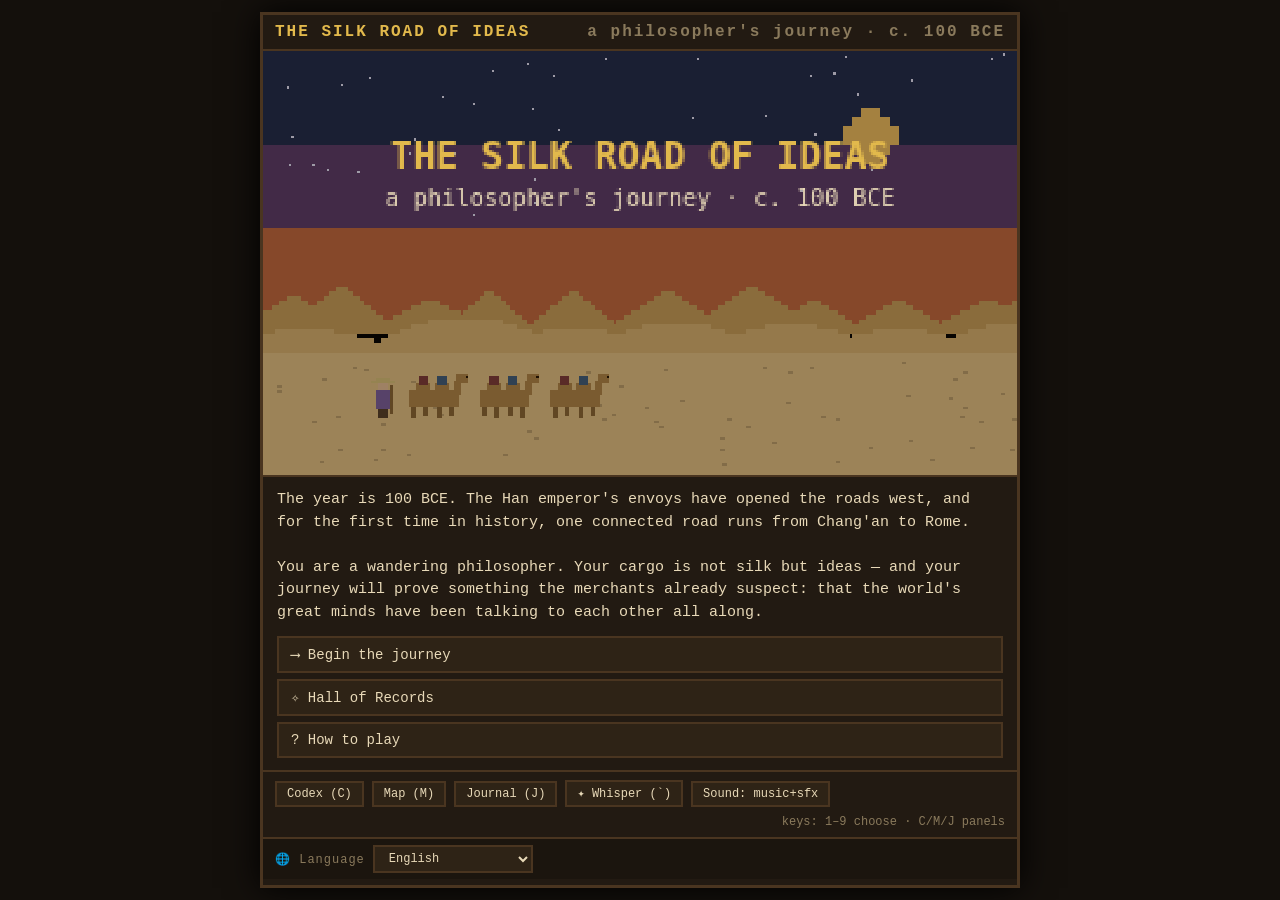
<file: index.html>
<!DOCTYPE html>
<html lang="en">
<head>
<meta charset="UTF-8">
<meta name="viewport" content="width=device-width, initial-scale=1.0">
<title>The Silk Road of Ideas — A Philosopher's Journey</title>
<meta name="description" content="An Oregon Trail–style 2D pixel game set in 100 BCE: travel the Silk Road from Chang'an to Rome as a wandering philosopher and discover how the world's great philosophies are interconnected.">
<meta name="theme-color" content="#14100c">
<meta property="og:title" content="The Silk Road of Ideas — A Philosopher's Journey">
<meta property="og:description" content="Travel the Silk Road circa 100 BCE, survive the road, and collect the 17 real historical threads connecting the world's philosophies.">
<meta property="og:type" content="website">
<link rel="icon" href="data:image/svg+xml,<svg xmlns='http://www.w3.org/2000/svg' viewBox='0 0 100 100'><text y='.9em' font-size='90'>🐫</text></svg>">
<link rel="stylesheet" href="style.css?v=8">
</head>
<body>
<div id="toast" class="hidden"></div>
<div id="frame">
  <header id="titlebar">
    <span class="t-gold">THE SILK ROAD OF IDEAS</span>
    <span class="t-dim">a philosopher's journey &middot; c. 100 BCE</span>
  </header>

  <div id="statsbar" class="hidden">
    <span class="stat" id="st-day"></span>
    <span class="stat" id="st-food"></span>
    <span class="stat" id="st-water"></span>
    <span class="stat" id="st-silver"></span>
    <span class="stat" id="st-health"></span>
    <span class="stat" id="st-camels"></span>
    <span class="stat t-gold" id="st-insight"></span>
    <span class="stat t-jade" id="st-scrolls"></span>
  </div>

  <canvas id="scene" width="320" height="180"></canvas>

  <div id="panel">
    <div id="speaker" class="hidden"></div>
    <div id="text"></div>
    <div id="choices"></div>
  </div>

  <footer id="footbar">
    <button class="footbtn" id="btn-codex">Codex (C)</button>
    <button class="footbtn" id="btn-map">Map (M)</button>
    <button class="footbtn" id="btn-journal">Journal (J)</button>
    <button class="footbtn" id="btn-whisper">✦ Whisper (`)</button>
    <button class="footbtn" id="btn-sound">Sound: music+sfx</button>
    <span class="t-dim" id="foot-hint"></span>
  </footer>
  <div id="whisper" class="hidden">
    <input id="whisper-input" type="text" maxlength="40" placeholder="whisper a word into the stone…" autocomplete="off">
    <button class="footbtn" id="whisper-go">✦</button>
  </div>
</div>

<script src="js/i18n.js?v=8"></script>
<script src="js/data.js?v=8"></script>
<script src="js/data2.js?v=8"></script>
<script src="js/data3.js?v=8"></script>
<script src="js/data4.js?v=8"></script>
<script src="js/sprites.js?v=8"></script>
<script src="js/audio.js?v=8"></script>
<script src="js/game.js?v=8"></script>
</body>
</html>
</file>
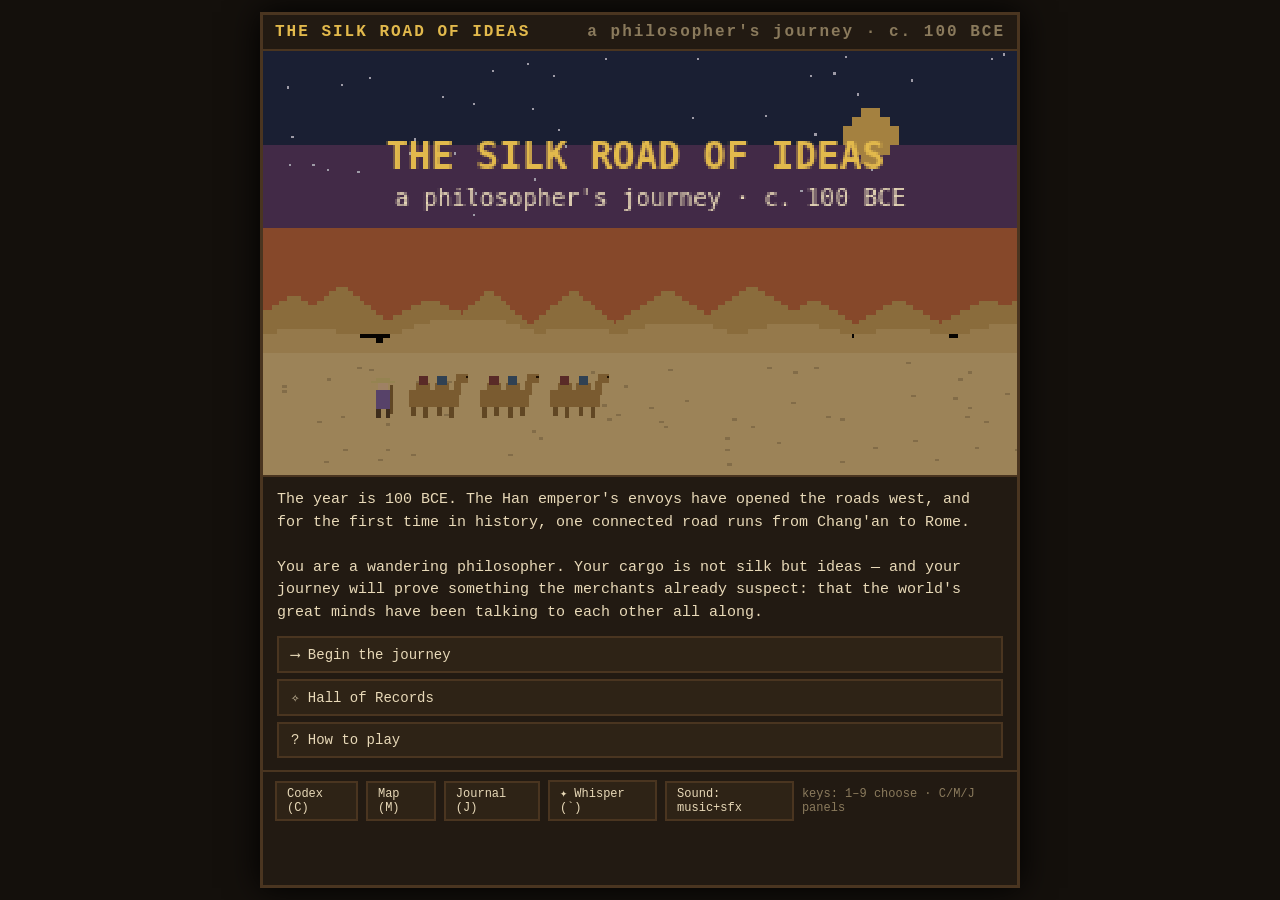
<file: silk-road-philosophers/index.html>
<!DOCTYPE html>
<html lang="en">
<head>
<meta charset="UTF-8">
<meta name="viewport" content="width=device-width, initial-scale=1.0">
<title>The Silk Road of Ideas — A Philosopher's Journey</title>
<meta name="description" content="An Oregon Trail–style 2D pixel game set in 100 BCE: travel the Silk Road from Chang'an to Rome as a wandering philosopher and discover how the world's great philosophies are interconnected.">
<meta name="theme-color" content="#14100c">
<meta property="og:title" content="The Silk Road of Ideas — A Philosopher's Journey">
<meta property="og:description" content="Travel the Silk Road circa 100 BCE, survive the road, and collect the 17 real historical threads connecting the world's philosophies.">
<meta property="og:type" content="website">
<link rel="icon" href="data:image/svg+xml,<svg xmlns='http://www.w3.org/2000/svg' viewBox='0 0 100 100'><text y='.9em' font-size='90'>🐫</text></svg>">
<link rel="stylesheet" href="style.css">
</head>
<body>
<div id="toast" class="hidden"></div>
<div id="frame">
  <header id="titlebar">
    <span class="t-gold">THE SILK ROAD OF IDEAS</span>
    <span class="t-dim">a philosopher's journey &middot; c. 100 BCE</span>
  </header>

  <div id="statsbar" class="hidden">
    <span class="stat" id="st-day"></span>
    <span class="stat" id="st-food"></span>
    <span class="stat" id="st-water"></span>
    <span class="stat" id="st-silver"></span>
    <span class="stat" id="st-health"></span>
    <span class="stat" id="st-camels"></span>
    <span class="stat t-gold" id="st-insight"></span>
    <span class="stat t-jade" id="st-scrolls"></span>
  </div>

  <canvas id="scene" width="320" height="180"></canvas>

  <div id="panel">
    <div id="speaker" class="hidden"></div>
    <div id="text"></div>
    <div id="choices"></div>
  </div>

  <footer id="footbar">
    <button class="footbtn" id="btn-codex">Codex (C)</button>
    <button class="footbtn" id="btn-map">Map (M)</button>
    <button class="footbtn" id="btn-journal">Journal (J)</button>
    <button class="footbtn" id="btn-whisper">✦ Whisper (`)</button>
    <button class="footbtn" id="btn-sound">Sound: music+sfx</button>
    <span class="t-dim" id="foot-hint"></span>
  </footer>
  <div id="whisper" class="hidden">
    <input id="whisper-input" type="text" maxlength="40" placeholder="whisper a word into the stone…" autocomplete="off">
    <button class="footbtn" id="whisper-go">✦</button>
  </div>
</div>

<script src="js/data.js"></script>
<script src="js/data2.js"></script>
<script src="js/data3.js"></script>
<script src="js/data4.js"></script>
<script src="js/sprites.js"></script>
<script src="js/audio.js"></script>
<script src="js/game.js"></script>
</body>
</html>
</file>
<file: style.css>
:root {
  --bg: #14100c;
  --panel: #221a12;
  --panel-edge: #4a3520;
  --ink: #e8d9b8;
  --dim: #8a7a5c;
  --gold: #e2b94c;
  --jade: #6cc28e;
  --red: #d4604f;
  --blue: #6f9fd4;
}

* { box-sizing: border-box; margin: 0; padding: 0; }

body {
  background: var(--bg);
  color: var(--ink);
  font-family: "Courier New", Courier, monospace;
  display: flex;
  justify-content: center;
  padding: 12px;
  min-height: 100vh;
}

#frame {
  width: 100%;
  max-width: 760px;
  border: 3px solid var(--panel-edge);
  background: var(--panel);
  box-shadow: 0 0 32px #000;
  display: flex;
  flex-direction: column;
}

#titlebar {
  display: flex;
  justify-content: space-between;
  align-items: baseline;
  padding: 8px 12px;
  border-bottom: 2px solid var(--panel-edge);
  letter-spacing: 2px;
  font-weight: bold;
}

#statsbar {
  display: flex;
  flex-wrap: wrap;
  gap: 4px 14px;
  padding: 6px 12px;
  font-size: 13px;
  border-bottom: 2px solid var(--panel-edge);
  background: #1b150e;
}

.stat { white-space: nowrap; }

canvas#scene {
  width: 100%;
  image-rendering: pixelated;
  image-rendering: crisp-edges;
  display: block;
  background: #000;
  border-bottom: 2px solid var(--panel-edge);
}
canvas#scene.smooth { image-rendering: auto; } /* the 3x map: sharp text, no chunky scaling */

#panel {
  padding: 12px 14px;
  min-height: 220px;
  display: flex;
  flex-direction: column;
}

#speaker {
  color: var(--gold);
  font-weight: bold;
  margin-bottom: 6px;
  letter-spacing: 1px;
}

#text {
  line-height: 1.5;
  font-size: 15px;
  margin-bottom: 12px;
  white-space: pre-wrap;
}

#choices {
  display: flex;
  flex-direction: column;
  gap: 6px;
  margin-top: auto;
}

#choices button, .footbtn {
  font-family: inherit;
  font-size: 14px;
  text-align: left;
  background: #2e2316;
  color: var(--ink);
  border: 2px solid var(--panel-edge);
  padding: 8px 12px;
  cursor: pointer;
}

#choices button:hover, .footbtn:hover {
  background: #3d2f1d;
  border-color: var(--gold);
  color: var(--gold);
}

#choices button:disabled {
  opacity: 0.45;
  cursor: not-allowed;
}

#footbar {
  display: flex;
  flex-wrap: wrap;
  gap: 8px;
  align-items: center;
  padding: 8px 12px;
  border-top: 2px solid var(--panel-edge);
}

.footbtn { font-size: 12px; padding: 4px 10px; }

#foot-hint { margin-left: auto; font-size: 12px; }
[dir="rtl"] #foot-hint { margin-left: 0; margin-right: auto; }

#langbar {
  display: flex;
  gap: 8px;
  align-items: center;
  padding: 6px 12px;
  border-top: 2px solid var(--panel-edge);
  background: #1b150e;
  font-size: 12px;
}
#langbar label { color: var(--dim); letter-spacing: 1px; }
#lang-select { min-width: 150px; }
#lang-note { color: var(--dim); font-size: 11px; margin-left: auto; }
[dir="rtl"] #lang-note { margin-left: 0; margin-right: auto; }
select.footbtn option { background: #2e2316; color: var(--ink); }

.t-gold  { color: var(--gold); }
.t-jade  { color: var(--jade); }
.t-red   { color: var(--red); }
.t-blue  { color: var(--blue); }
.t-dim   { color: var(--dim); }

.hidden { display: none !important; }

.codex-entry {
  border: 1px solid var(--panel-edge);
  padding: 8px 10px;
  margin-bottom: 8px;
  background: #1b150e;
}

.codex-entry h3 { color: var(--jade); font-size: 14px; margin-bottom: 4px; }
.codex-entry p  { font-size: 13px; line-height: 1.45; color: var(--ink); }
.codex-entry .route { font-size: 11px; color: var(--dim); margin-top: 4px; }

#whisper {
  display: flex;
  gap: 6px;
  padding: 8px 12px;
  border-top: 2px solid var(--panel-edge);
  background: #1b150e;
}

#whisper-input {
  flex: 1;
  font-family: "Courier New", Courier, monospace;
  font-size: 14px;
  background: #2e2316;
  color: var(--gold);
  border: 2px solid var(--panel-edge);
  padding: 6px 10px;
  letter-spacing: 1px;
}

#whisper-input:focus {
  outline: none;
  border-color: var(--gold);
}

#toast {
  position: fixed;
  top: 16px;
  left: 50%;
  transform: translateX(-50%);
  background: #2e2316;
  color: var(--gold);
  border: 2px solid var(--gold);
  padding: 8px 18px;
  font-family: "Courier New", Courier, monospace;
  font-size: 14px;
  letter-spacing: 1px;
  z-index: 10;
  box-shadow: 0 0 18px #000;
}
</file>
<file: silk-road-philosophers/style.css>
:root {
  --bg: #14100c;
  --panel: #221a12;
  --panel-edge: #4a3520;
  --ink: #e8d9b8;
  --dim: #8a7a5c;
  --gold: #e2b94c;
  --jade: #6cc28e;
  --red: #d4604f;
  --blue: #6f9fd4;
}

* { box-sizing: border-box; margin: 0; padding: 0; }

body {
  background: var(--bg);
  color: var(--ink);
  font-family: "Courier New", Courier, monospace;
  display: flex;
  justify-content: center;
  padding: 12px;
  min-height: 100vh;
}

#frame {
  width: 100%;
  max-width: 760px;
  border: 3px solid var(--panel-edge);
  background: var(--panel);
  box-shadow: 0 0 32px #000;
  display: flex;
  flex-direction: column;
}

#titlebar {
  display: flex;
  justify-content: space-between;
  align-items: baseline;
  padding: 8px 12px;
  border-bottom: 2px solid var(--panel-edge);
  letter-spacing: 2px;
  font-weight: bold;
}

#statsbar {
  display: flex;
  flex-wrap: wrap;
  gap: 4px 14px;
  padding: 6px 12px;
  font-size: 13px;
  border-bottom: 2px solid var(--panel-edge);
  background: #1b150e;
}

.stat { white-space: nowrap; }

canvas#scene {
  width: 100%;
  image-rendering: pixelated;
  image-rendering: crisp-edges;
  display: block;
  background: #000;
  border-bottom: 2px solid var(--panel-edge);
}

#panel {
  padding: 12px 14px;
  min-height: 220px;
  display: flex;
  flex-direction: column;
}

#speaker {
  color: var(--gold);
  font-weight: bold;
  margin-bottom: 6px;
  letter-spacing: 1px;
}

#text {
  line-height: 1.5;
  font-size: 15px;
  margin-bottom: 12px;
  white-space: pre-wrap;
}

#choices {
  display: flex;
  flex-direction: column;
  gap: 6px;
  margin-top: auto;
}

#choices button, .footbtn {
  font-family: inherit;
  font-size: 14px;
  text-align: left;
  background: #2e2316;
  color: var(--ink);
  border: 2px solid var(--panel-edge);
  padding: 8px 12px;
  cursor: pointer;
}

#choices button:hover, .footbtn:hover {
  background: #3d2f1d;
  border-color: var(--gold);
  color: var(--gold);
}

#choices button:disabled {
  opacity: 0.45;
  cursor: not-allowed;
}

#footbar {
  display: flex;
  gap: 8px;
  align-items: center;
  padding: 8px 12px;
  border-top: 2px solid var(--panel-edge);
}

.footbtn { font-size: 12px; padding: 4px 10px; }

#foot-hint { margin-left: auto; font-size: 12px; }

.t-gold  { color: var(--gold); }
.t-jade  { color: var(--jade); }
.t-red   { color: var(--red); }
.t-blue  { color: var(--blue); }
.t-dim   { color: var(--dim); }

.hidden { display: none !important; }

.codex-entry {
  border: 1px solid var(--panel-edge);
  padding: 8px 10px;
  margin-bottom: 8px;
  background: #1b150e;
}

.codex-entry h3 { color: var(--jade); font-size: 14px; margin-bottom: 4px; }
.codex-entry p  { font-size: 13px; line-height: 1.45; color: var(--ink); }
.codex-entry .route { font-size: 11px; color: var(--dim); margin-top: 4px; }

#whisper {
  display: flex;
  gap: 6px;
  padding: 8px 12px;
  border-top: 2px solid var(--panel-edge);
  background: #1b150e;
}

#whisper-input {
  flex: 1;
  font-family: "Courier New", Courier, monospace;
  font-size: 14px;
  background: #2e2316;
  color: var(--gold);
  border: 2px solid var(--panel-edge);
  padding: 6px 10px;
  letter-spacing: 1px;
}

#whisper-input:focus {
  outline: none;
  border-color: var(--gold);
}

#toast {
  position: fixed;
  top: 16px;
  left: 50%;
  transform: translateX(-50%);
  background: #2e2316;
  color: var(--gold);
  border: 2px solid var(--gold);
  padding: 8px 18px;
  font-family: "Courier New", Courier, monospace;
  font-size: 14px;
  letter-spacing: 1px;
  z-index: 10;
  box-shadow: 0 0 18px #000;
}
</file>
